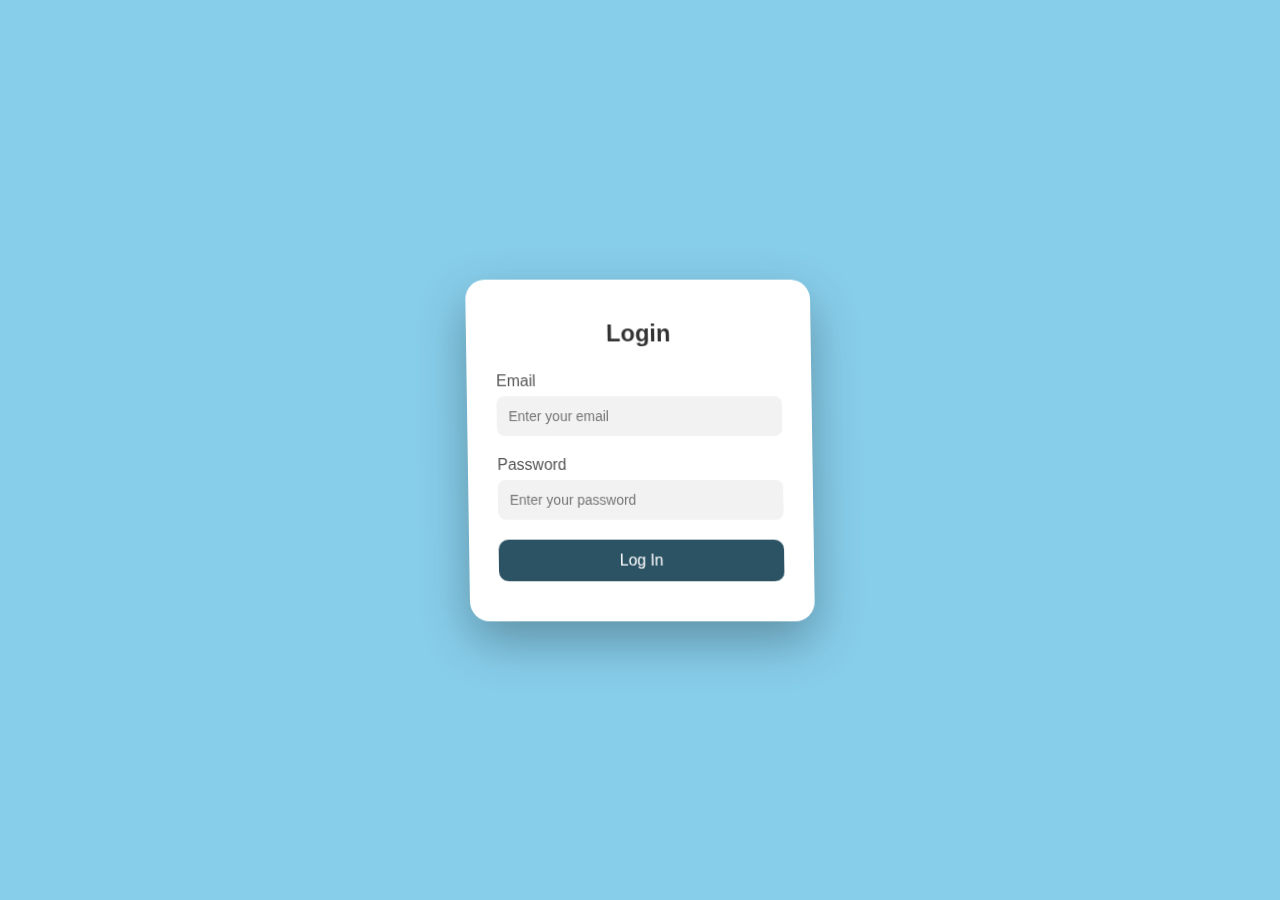
<file: Projects/project/Login3d.html>
<!DOCTYPE html>
<html lang="en">
<head>
  <meta charset="UTF-8">
  <title>3D Login Page</title>
  <link rel="stylesheet" href="style.css">
</head>
<body>
  <div class="login-card">
    <h2>Login</h2>
    <form id="loginForm">
      <div class="form-group">
        <label for="email">Email</label>
        <input
          type="email"
          id="email"
          name="email"
          placeholder="Enter your email"
          required
        />
      </div>
      <div class="form-group">
        <label for="password">Password</label>
        <input
          type="password"
          id="password"
          name="password"
          placeholder="Enter your password"
          required
        />
      </div>
      <button class="btn" type="submit">Log In</button>
    </form>


  </div>
   <!-- JavaScript for Login Validation -->
  <script>
    document.getElementById("loginForm").addEventListener("submit", function (e) {
      e.preventDefault(); // Prevent form from submitting

      const email = document.getElementById("email").value.trim();
      const password = document.getElementById("password").value.trim();

      if (email === "nirmalgoswami9027@gmail.com" && password === "902791") {
        alert("✅ Login successful!");
        // You can redirect to another page here:
        window.location.href = "home/home.html";
      } else {
        alert("❌ Invalid email or password");
      }
    });
  </script>
</body>
</html>
</file>
<file: Projects/project/style.css>
* {
      box-sizing: border-box;
      margin: 0;
      padding: 0;
      font-family: 'Segoe UI', sans-serif;
    }

    body {
  height: 100vh;
  display: flex;
  justify-content: center;
  align-items: center;
  background-size: cover;
  background-position: center;
  background-repeat: no-repeat;
  background-color: skyblue;
}


    .login-card {
      background: #fff;
      width: 350px;
      padding: 40px 30px;
      border-radius: 20px;
      box-shadow: 0 20px 50px rgba(0, 0, 0, 0.3);
      transform-style: preserve-3d;
      transform: rotateY(10deg) rotateX(5deg);
      transition: transform 0.5s ease;
    }

    .login-card:hover {
      transform: rotateY(0deg) rotateX(0deg);
    }

    .login-card h2 {
      text-align: center;
      margin-bottom: 25px;
      color: #333;
    }

    .form-group {
      margin-bottom: 20px;
    }

    .form-group label {
      display: block;
      margin-bottom: 6px;
      color: #555;
    }

    .form-group input {
      width: 100%;
      padding: 12px;
      border: none;
      border-radius: 8px;
      background-color: #f2f2f2;
      font-size: 14px;
    }

    .btn {
      width: 100%;
      padding: 12px;
      border: none;
      background: #2c5364;
      color: white;
      font-size: 16px;
      border-radius: 10px;
      cursor: pointer;
      transition: background 0.3s ease;
    }

    .btn:hover {
      background: #203a43;
    }

    .footer {
      margin-top: 15px;
      text-align: center;
      font-size: 14px;
      color: #666;
    }

    .footer a {
      color: #2c5364;
      text-decoration: none;
    }
</file>
